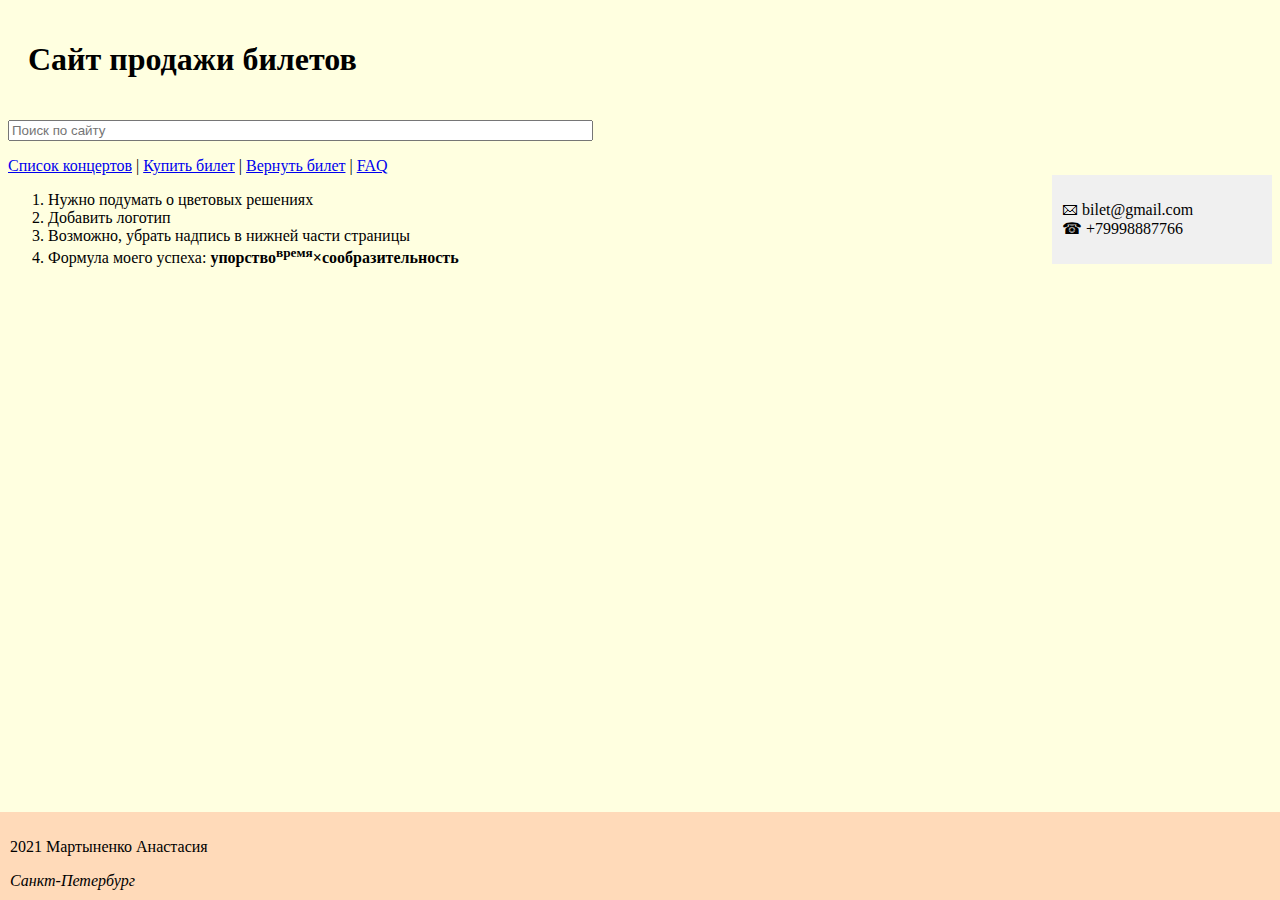
<file: index.html>
<!DOCTYPE html>
<html lang="ru">
<html>
<head>
    <meta http-equiv="Content-Type" content="text/html; charset=utf-8" >
    <meta name="keywords" content="Покупка и возврат билетов">
    <meta name="description" content="Сайт для покупки билетов">
    <title>Пример веб-страницы</title>
    <style>
        h1{
            padding: 20px; /* Поля вокруг текста */
        }
        footer {
            position: fixed; /* Фиксированное положение */
            left: 0; bottom: 0; /* Левый нижний угол */
            padding: 10px; /* Поля вокруг текста */
            background: #FFDAB9; /* Цвет фона */
            color: #000000; /* Цвет текста */
            width: 100%; /* Ширина слоя */
        }
        aside {
            background: #f0f0f0;
            padding: 10px;
            width: 200px;
            float: right;
        }
    </style>

</head>
<body bgcolor="#FFFFE0">
<header>
<h1>Сайт продажи билетов</h1>
</header>
<main id="content" class="group" role="main">
    <p>
        <input type="search" placeholder="Поиск по сайту" size="70">
    </p>
    <nav><a href="1.html">Список концертов</a> | <a href="2.html">Купить билет</a> |
        <a href="3.html">Вернуть билет</a> | <a href="4.html">FAQ</a></nav>
    <aside>
        <p>&#128386 bilet@gmail.com <br>&#9742 +79998887766
        </p>
    </aside>
    <ol>
        <li>Нужно подумать о цветовых решениях</li>
        <li>Добавить логотип</li>
        <li>Возможно, убрать надпись в нижней части страницы</li>
        <li>Формула моего успеха: <strong>упорство<sup>время</sup>&#215сообразительность</strong></li>
    </ol>
</main>
<footer role="contentinfo">
    <p><time datetime="2021">2021</time>
        Мартыненко Анастасия</p>
    <address>Санкт-Петербург</address>
</footer>
</body>
</html>
</file>
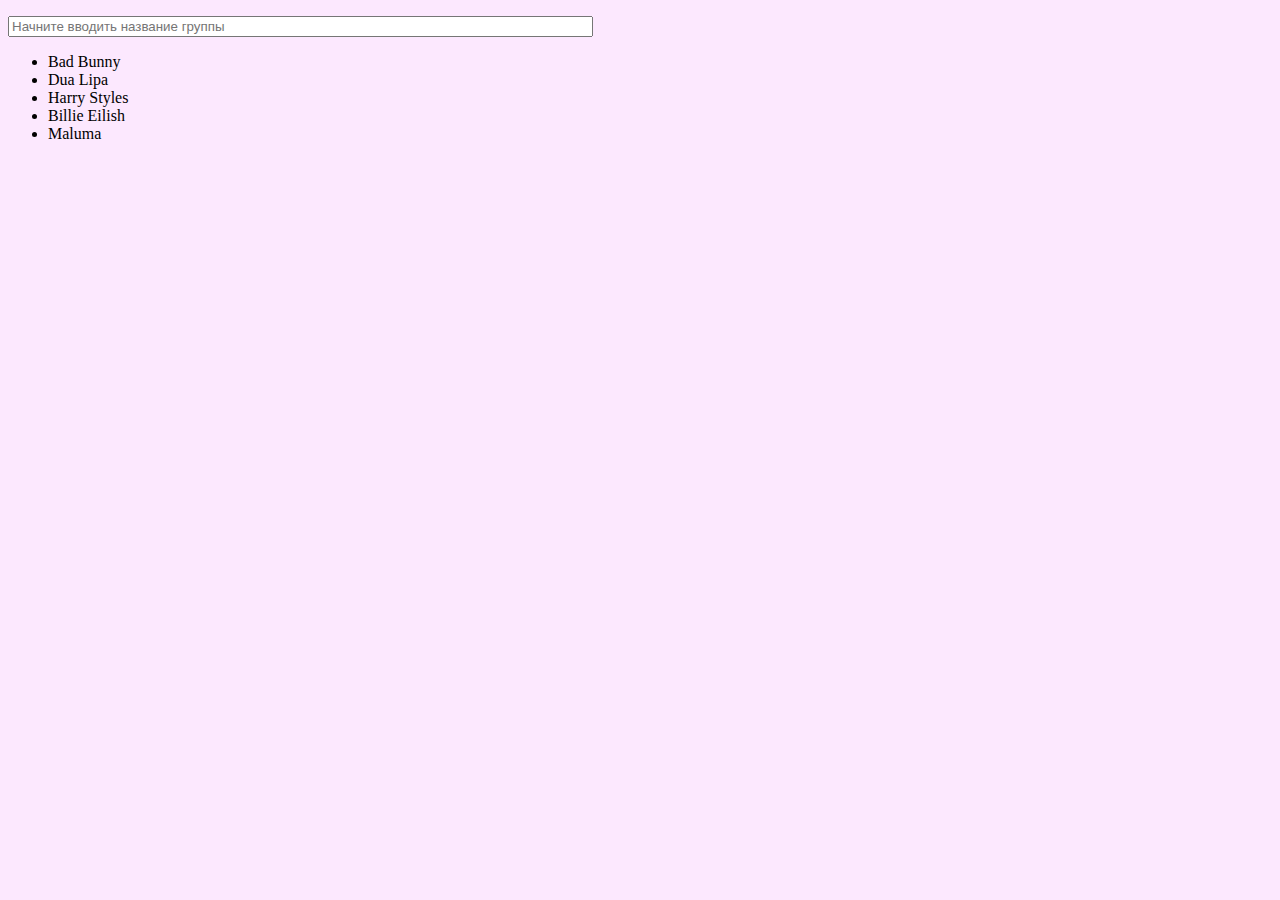
<file: 1.html>
<!DOCTYPE html>
<html lang="ru">
<head>
    <meta charset="UTF-8">
    <link rel="stylesheet" href="1.css" type="text/css"/>
</head>
<body>
<p>
    <input type="search" placeholder="Начните вводить название группы" size="70">
</p>
<ul>
    <li>Bad Bunny</li>
    <li>Dua Lipa</li>
    <li>Harry Styles</li>
    <li>Billie Eilish</li>
    <li>Maluma</li>
</ul>
</body>
</html>
</file>
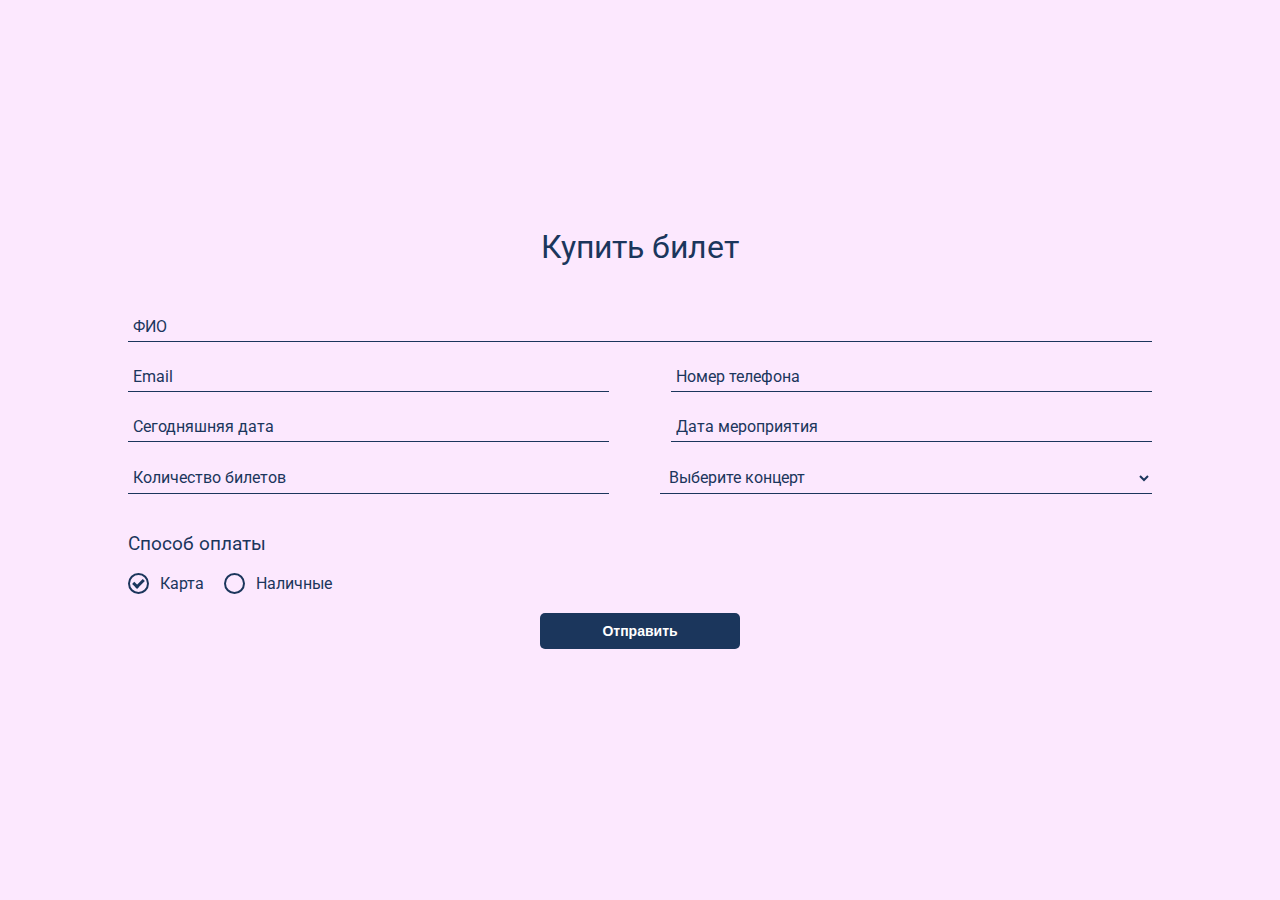
<file: 2.html>
<!DOCTYPE html>
<html lang="ru">
<head>
    <meta charset="UTF-8">
    <title>Событие onsubmit</title>
    <link href='https://fonts.googleapis.com/css?family=Open+Sans:400,300,300italic,400italic,600' rel='stylesheet' type='text/css'>
    <link href="https://fonts.googleapis.com/css?family=Roboto:300,400,500,700" rel="stylesheet">
    <script src="2.js"></script>
    <style>
        html, body {
            height: 100%;
        }
        body, input, select {
            padding: 0;
            margin: 0;
            outline: none;
            font-family: Roboto, Arial, sans-serif;
            font-size: 16px;
            color: #1b365c;
        }
        h1, h3 {
            font-weight: 400;
        }
        h1 {
            font-size: 32px;
        }
        h3 {
            color: #1b365c;
        }
        .main-block, .info {
            display: flex;
            flex-direction: column;
        }
        .main-block {
            justify-content: center;
            align-items: center;
            width: 100%;
            min-height: 100%;
            background: #FCE8FE;
        }
        form {
            width: 80%;
            padding: 25px;
            margin-bottom: 20px;
            background: #FCE8FE;
        }
        input, select {
            padding: 5px;
            margin-bottom: 20px;
            background: transparent;
            border: none;
            border-bottom: 1px solid #1b365c;
        }
        input::placeholder {
            color: #1b365c;
        }
        option {
            background: #FCE8FE;
            border: none;
        }
        .metod {
            display: flex;
        }
        input[type=radio] {
            display: none;
        }
        label.radio {
            position: relative;
            display: inline-block;
            margin-right: 20px;
            text-indent: 32px;
            cursor: pointer;
        }
        label.radio:before {
            content: "";
            position: absolute;
            top: -1px;
            left: 0;
            width: 17px;
            height: 17px;
            border-radius: 50%;
            border: 2px solid #1b365c;
        }
        label.radio:after {
            content: "";
            position: absolute;
            width: 8px;
            height: 4px;
            top: 5px;
            left: 5px;
            border-bottom: 3px solid #1b365c;
            border-left: 3px solid #1b365c;
            transform: rotate(-45deg);
            opacity: 0;
        }
        input[type=radio]:checked + label:after {
            opacity: 1;
        }
        button {
            display: block;
            width: 200px;
            padding: 10px;
            margin: 20px auto 0;
            border: none;
            border-radius: 5px;
            background: #1b365c;
            font-size: 14px;
            font-weight: 600;
            color: #fff;
        }
        button:hover {
            background: #1b365c;
        }
        @media (min-width: 568px) {
            .info {
                flex-flow: row wrap;
                justify-content: space-between;
            }
            input {
                width: 46%;
            }
            input.fname {
                width: 100%;
            }
            select {
                width: 48%;
            }
        }
    </style>
</head>
<body>
<div class="main-block">
    <h1>Купить билет</h1>
    <form action="/">
        <div class="info">
            <input class="fname" type="text" id="name" name="name" placeholder="ФИО">
            <input type="text" id="email" name="name" placeholder="Email">
            <input type="text" id="number" name="name" placeholder="Номер телефона">
            <input type="text" id="data_cur" name="name" placeholder="Сегодняшняя дата">
            <input type="text" id="data" name="name" placeholder="Дата мероприятия">
            <input type="text" id="count" name="name" placeholder="Количество билетов">
            <select>
                <option value="number" disabled selected>Выберите концерт</option>
                <option value="10">Bad Bunny</option>
                <option value="20">Dua Lipa</option>
                <option value="30">Harry Styles</option>
                <option value="40">Maluma</option>
                <option value="50">Billie Eilish</option>
            </select>
        </div>
        <h3>Способ оплаты</h3>
        <div class="metod">
            <div>
                <input type="radio" value="none" id="radioOne" name="metod" checked/>
                <label for="radioOne" class="radio">Карта</label>
            </div>
            <div>
                <input type="radio" value="none" id="radioTwo" name="metod" />
                <label for="radioTwo" class="radio">Наличные</label>
            </div>
        </div>
        <button id="submit" class="button">Отправить</button>
    </form>
</div>
<script>
    document.getElementById("submit").addEventListener("click", AddToLocalStorage);
</script>
</body>
</html>
</file>
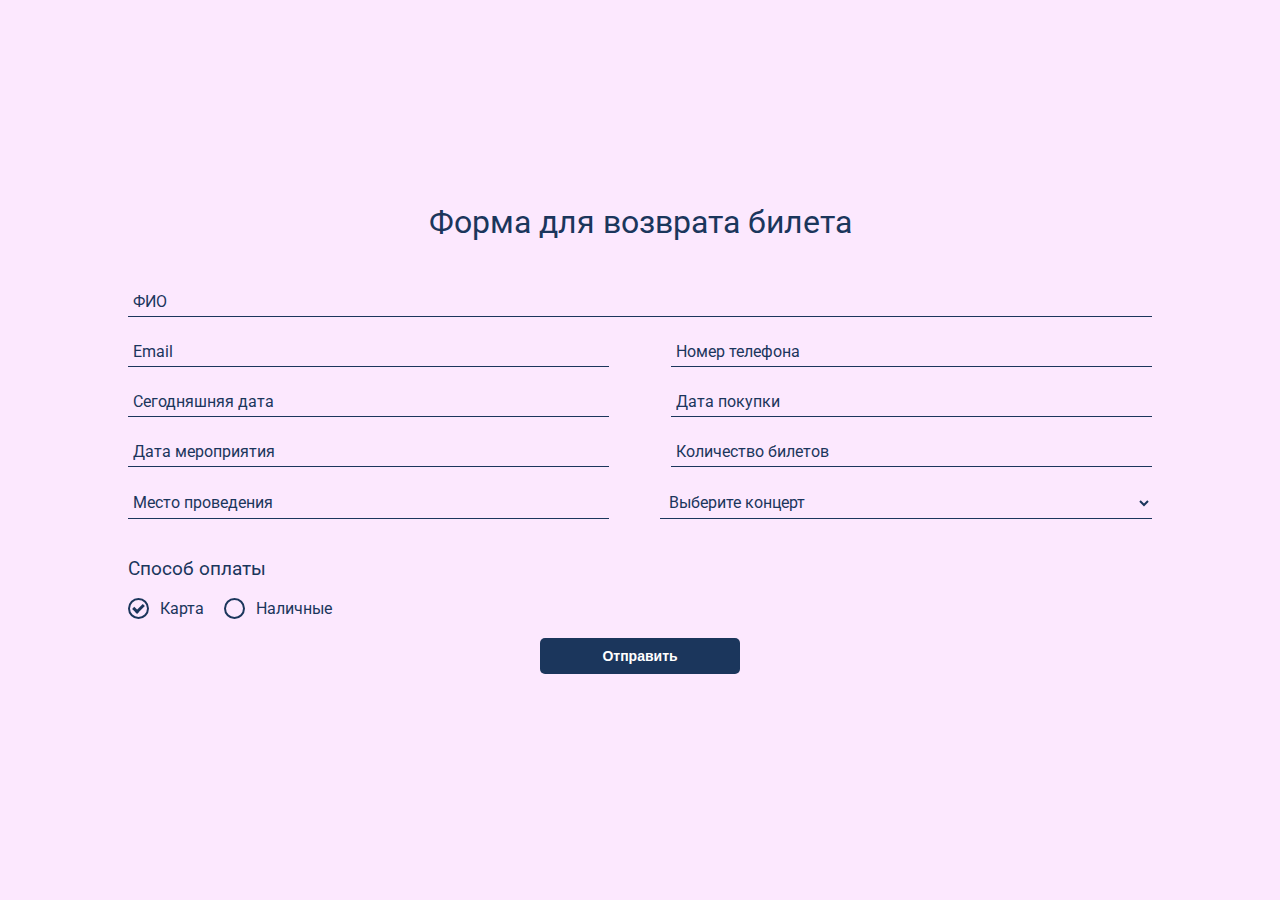
<file: 3.html>
<!DOCTYPE html>
<html lang="ru">
<head>
    <meta charset="UTF-8">
    <title>Событие onsubmit</title>
    <link href='https://fonts.googleapis.com/css?family=Open+Sans:400,300,300italic,400italic,600' rel='stylesheet' type='text/css'>
    <link href="https://fonts.googleapis.com/css?family=Roboto:300,400,500,700" rel="stylesheet">
    <style>
        html, body {
            height: 100%;
        }
        body, input, select {
            padding: 0;
            margin: 0;
            outline: none;
            font-family: Roboto, Arial, sans-serif;
            font-size: 16px;
            color: #1b365c;
        }
        h1, h3 {
            font-weight: 400;
        }
        h1 {
            font-size: 32px;
        }
        h3 {
            color: #1b365c;
        }
        .main-block, .info {
            display: flex;
            flex-direction: column;
        }
        .main-block {
            justify-content: center;
            align-items: center;
            width: 100%;
            min-height: 100%;
            background: #FCE8FE;
        }
        form {
            width: 80%;
            padding: 25px;
            margin-bottom: 20px;
            background: #FCE8FE;
        }
        input, select {
            padding: 5px;
            margin-bottom: 20px;
            background: transparent;
            border: none;
            border-bottom: 1px solid #1b365c;
        }
        input::placeholder {
            color: #1b365c;
        }
        option {
            background: #FCE8FE;
            border: none;
        }
        .metod {
            display: flex;
        }
        input[type=radio] {
            display: none;
        }
        label.radio {
            position: relative;
            display: inline-block;
            margin-right: 20px;
            text-indent: 32px;
            cursor: pointer;
        }
        label.radio:before {
            content: "";
            position: absolute;
            top: -1px;
            left: 0;
            width: 17px;
            height: 17px;
            border-radius: 50%;
            border: 2px solid #1b365c;
        }
        label.radio:after {
            content: "";
            position: absolute;
            width: 8px;
            height: 4px;
            top: 5px;
            left: 5px;
            border-bottom: 3px solid #1b365c;
            border-left: 3px solid #1b365c;
            transform: rotate(-45deg);
            opacity: 0;
        }
        input[type=radio]:checked + label:after {
            opacity: 1;
        }
        button {
            display: block;
            width: 200px;
            padding: 10px;
            margin: 20px auto 0;
            border: none;
            border-radius: 5px;
            background: #1b365c;
            font-size: 14px;
            font-weight: 600;
            color: #fff;
        }
        button:hover {
            background: #1b365c;
        }
        @media (min-width: 568px) {
            .info {
                flex-flow: row wrap;
                justify-content: space-between;
            }
            input {
                width: 46%;
            }
            input.fname {
                width: 100%;
            }
            select {
                width: 48%;
            }
        }
    </style>
</head>
<body>
<div class="main-block">
    <h1>Форма для возврата билета</h1>
    <form action="/">
        <div class="info">
            <input class="fname" type="text" name="name" placeholder="ФИО">
            <input type="text" name="name" placeholder="Email">
            <input type="text" name="name" placeholder="Номер телефона">
            <input type="text" name="name" placeholder="Сегодняшняя дата">
            <input type="text" name="name" placeholder="Дата покупки">
            <input type="text" name="name" placeholder="Дата мероприятия">
            <input type="text" name="name" placeholder="Количество билетов">
            <input type="text" name="name" placeholder="Место проведения">
            <select>
                <option value="number" disabled selected>Выберите концерт</option>
                <option value="10">Bad Bunny</option>
                <option value="20">Dua Lipa</option>
                <option value="30">Harry Styles</option>
                <option value="40">Maluma</option>
                <option value="50">Billie Eilish</option>
            </select>
        </div>
        <h3>Способ оплаты</h3>
        <div class="metod">
            <div>
                <input type="radio" value="none" id="radioOne" name="metod" checked/>
                <label for="radioOne" class="radio">Карта</label>
            </div>
            <div>
                <input type="radio" value="none" id="radioTwo" name="metod" />
                <label for="radioTwo" class="radio">Наличные</label>
            </div>
        </div>
        <button href="/" class="button">Отправить</button>
    </form>
</div>
</body>
</html>
</file>
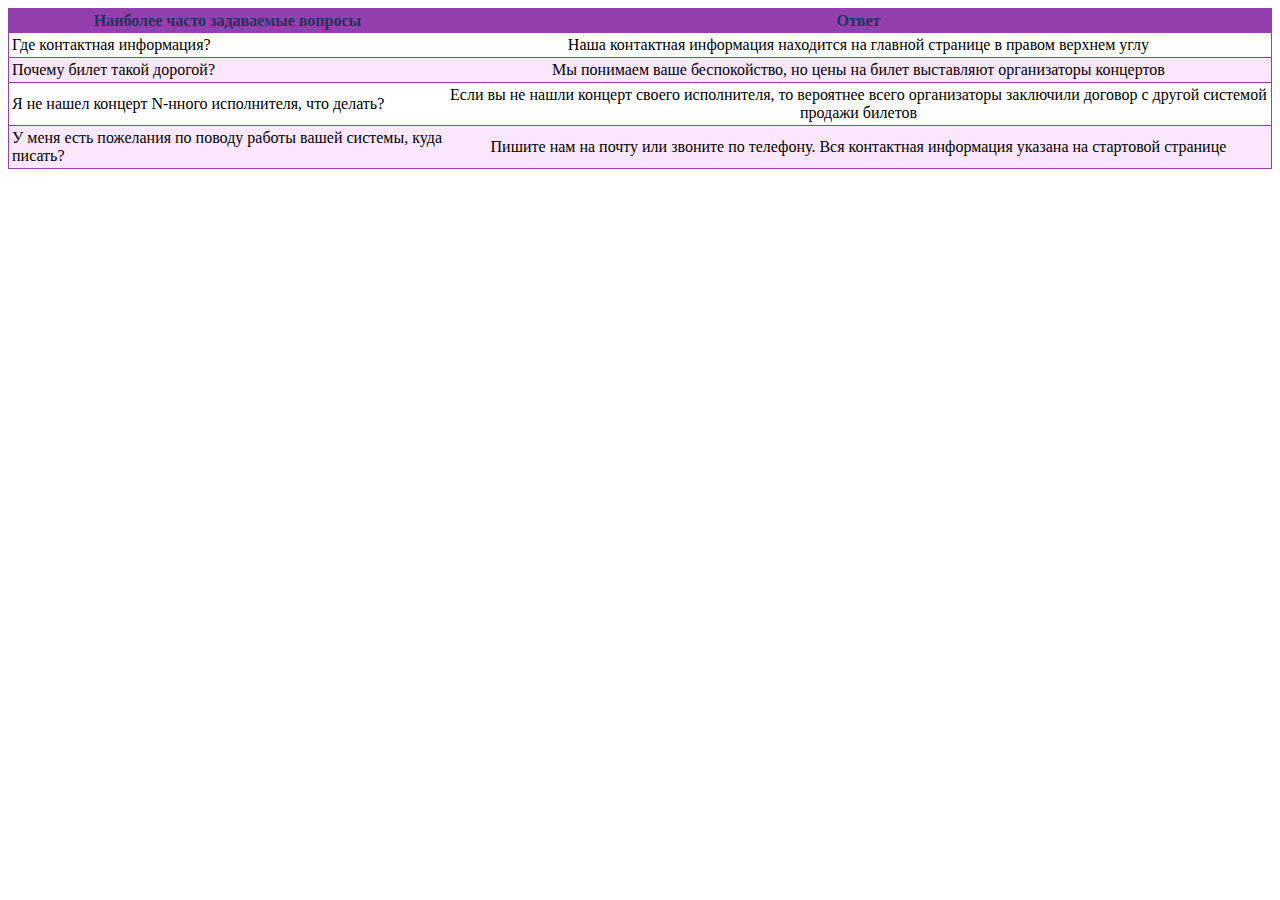
<file: 4.html>
<!DOCTYPE html>
<html>
<head>
    <meta http-equiv="Content-Type" content="text/html; charset=utf-8">
    <title>Таблица</title>
    <style type="text/css">
        TABLE {
            width: 100%; /* Ширина таблицы */
            background: #FCE8FE; /* Цвет фона нечетных строк */
            border: 1px solid #933fad; /* Рамка вокруг таблицы */
            border-collapse: collapse; /* Убираем двойные линии между ячейками */
        }
        TD, TH {
            padding: 3px; /* Поля вокруг содержимого ячейки */
        }
        TD {
            text-align: center; /* Выравнивание по центру */
            border-bottom: 1px solid #933fad; /* Линия внизу ячейки */
        }
        TH {
            background: #933fad; /* Цвет фона */
            color: #1b365c; /* Цвет текста */
        }
        TR.even {
            background: white; /* Цвет фона четных строк */
        }
        .la {
            text-align: left; /* Выравнивание по левому краю */
        }
    </style>
</head>
<body>
<table>
    <tr>
        <th>Наиболее часто задаваемые вопросы</th><th>Ответ</th>
    </tr>
    <tr class="even">
        <td class="la">Где контактная информация?</td><td>Наша контактная информация находится на главной странице в правом верхнем углу</td>
    </tr>
    <tr>
        <td class="la">Почему билет такой дорогой?</td><td>Мы понимаем ваше беспокойство, но цены на билет выставляют организаторы концертов</td>
    </tr>
    <tr class="even">
        <td class="la">Я не нашел концерт N-нного исполнителя, что делать?</td><td>Если вы не нашли концерт своего исполнителя, то вероятнее всего организаторы заключили договор с другой системой продажи билетов</td>
    </tr>
    <tr>
        <td class="la">У меня есть пожелания по поводу работы вашей системы, куда писать?</td><td>Пишите нам на почту или звоните по телефону. Вся контактная информация указана на стартовой странице</td>
    </tr>
</table>
</body>
</html>
</file>
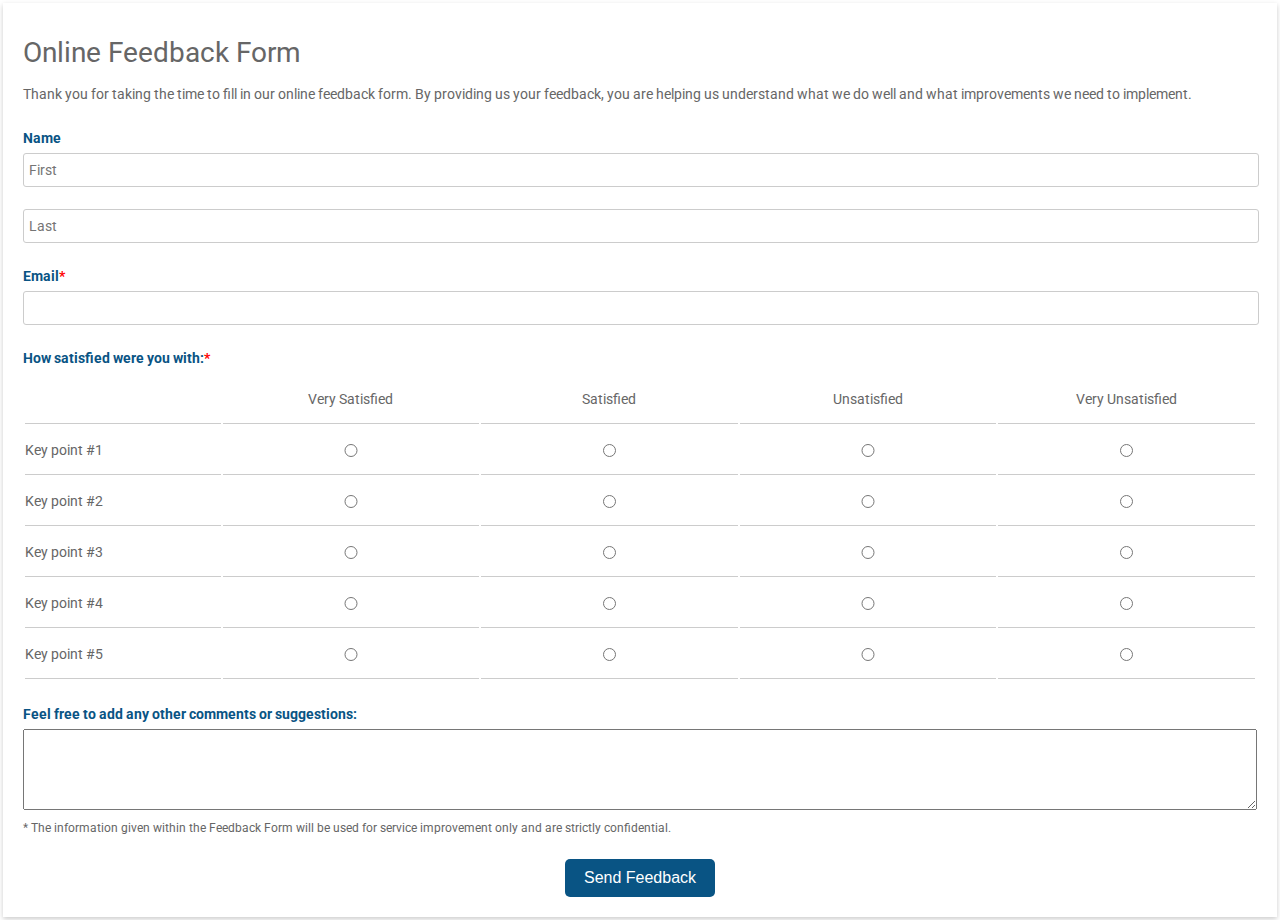
<file: 5.html>
<!DOCTYPE html>
<html>
<head>
    <title>Online Feedback Form</title>
    <link href='https://fonts.googleapis.com/css?family=Open+Sans:400,300,300italic,400italic,600' rel='stylesheet' type='text/css'>
    <link href="https://fonts.googleapis.com/css?family=Roboto:300,400,500,700" rel="stylesheet">
    <style>
        html, body {
            min-height: 100%;
        }
        body, div, form, input, p {
            padding: 0;
            margin: 0;
            outline: none;
            font-family: Roboto, Arial, sans-serif;
            font-size: 14px;
            color: #666;
            line-height: 22px;
        }
        h1 {
            font-weight: 400;
        }
        h4 {
            margin: 22px 0 4px;
            color: #095484;
        }
        .testbox {
            display: flex;
            justify-content: center;
            align-items: center;
            height: inherit;
            padding: 3px;
        }
        form {
            width: 100%;
            padding: 20px;
            background: #fff;
            box-shadow: 0 2px 5px #ccc;
        }
        input {
            width: calc(100% - 10px);
            padding: 5px;
            border: 1px solid #ccc;
            border-radius: 3px;
            vertical-align: middle;
        }
        input:hover, textarea:hover {
            outline: none;
            border: 1px solid #095484;
        }
        .first-name {
            margin-bottom: 22px;
        }
        span {
            color: red;
        }
        th, td {
            width: 21%;
            padding: 15px 0;
            border-bottom: 1px solid #ccc;
            text-align: center;
            vertical-align: unset;
            line-height: 18px;
            font-weight: 400;
            word-break: break-all;
        }
        .first-col {
            width: 16%;
            text-align: left;
        }
        table {
            width: 100%;
        }
        textarea {
            width: calc(100% - 6px);
        }
        .btn-block {
            margin-top: 20px;
            text-align: center;
        }
        button {
            width: 150px;
            padding: 10px;
            border: none;
            -webkit-border-radius: 5px;
            -moz-border-radius: 5px;
            border-radius: 5px;
            background-color: #095484;
            font-size: 16px;
            color: #fff;
            cursor: pointer;
        }
        button:hover {
            background-color: #0666a3;
        }
        @media (min-width: 568px) {
            th, td {
                word-break: keep-all;
            }
        }
    </style>
</head>
<body>
<div class="testbox">
    <form action="/">
        <h1>Online Feedback Form</h1>
        <p>Thank you for taking the time to fill in our online feedback form. By providing us your feedback, you are helping us understand what we do well and what improvements we need to implement.</p>
        <h4>Name</h4>
        <input class="first-name" type="text" name="name" placeholder="First" />
        <input type="text" name="name" placeholder="Last" />
        <h4>Email<span>*</span></h4>
        <input type="text"/>
        <h4>How satisfied were you with:<span>*</span></h4>
        <table>
            <tr>
                <th class="first-col"></th>
                <th>Very Satisfied</th>
                <th>Satisfied</th>
                <th>Unsatisfied</th>
                <th>Very Unsatisfied</th>
            </tr>
            <tr>
                <td class="first-col">Key point #1</td>
                <td><input type="radio" value="none" name="point#1" /></td>
                <td><input type="radio" value="none" name="point#1" /></td>
                <td><input type="radio" value="none" name="point#1" /></td>
                <td><input type="radio" value="none" name="point#1" /></td>
            </tr>
            <tr>
                <td class="first-col">Key point #2</td>
                <td><input type="radio" value="none" name="point#2" /></td>
                <td><input type="radio" value="none" name="point#2" /></td>
                <td><input type="radio" value="none" name="point#2" /></td>
                <td><input type="radio" value="none" name="point#2" /></td>
            </tr>
            <tr>
                <td class="first-col">Key point #3</td>
                <td><input type="radio" value="none" name="point#3" /></td>
                <td><input type="radio" value="none" name="point#3" /></td>
                <td><input type="radio" value="none" name="point#3" /></td>
                <td><input type="radio" value="none" name="point#3" /></td>
            </tr>
            <tr>
                <td class="first-col">Key point #4</td>
                <td><input type="radio" value="none" name="point#4" /></td>
                <td><input type="radio" value="none" name="point#4" /></td>
                <td><input type="radio" value="none" name="point#4" /></td>
                <td><input type="radio" value="none" name="point#4" /></td>
            </tr>
            <tr>
                <td class="first-col">Key point #5</td>
                <td><input type="radio" value="none" name="point#5" /></td>
                <td><input type="radio" value="none" name="point#5" /></td>
                <td><input type="radio" value="none" name="point#5" /></td>
                <td><input type="radio" value="none" name="point#5" /></td>
            </tr>
        </table>
        <h4>Feel free to add any other comments or suggestions:</h4>
        <textarea rows="5"></textarea>
        <small>* The information given within the Feedback Form will be used for service improvement only and are strictly confidential.</small>
        <div class="btn-block">
            <button type="submit" href="/">Send Feedback</button>
        </div>
    </form>
</div>
</body>
</html>
</file>
<file: 1.css>
body{
    background: #FCE8FE;
}
</file>
